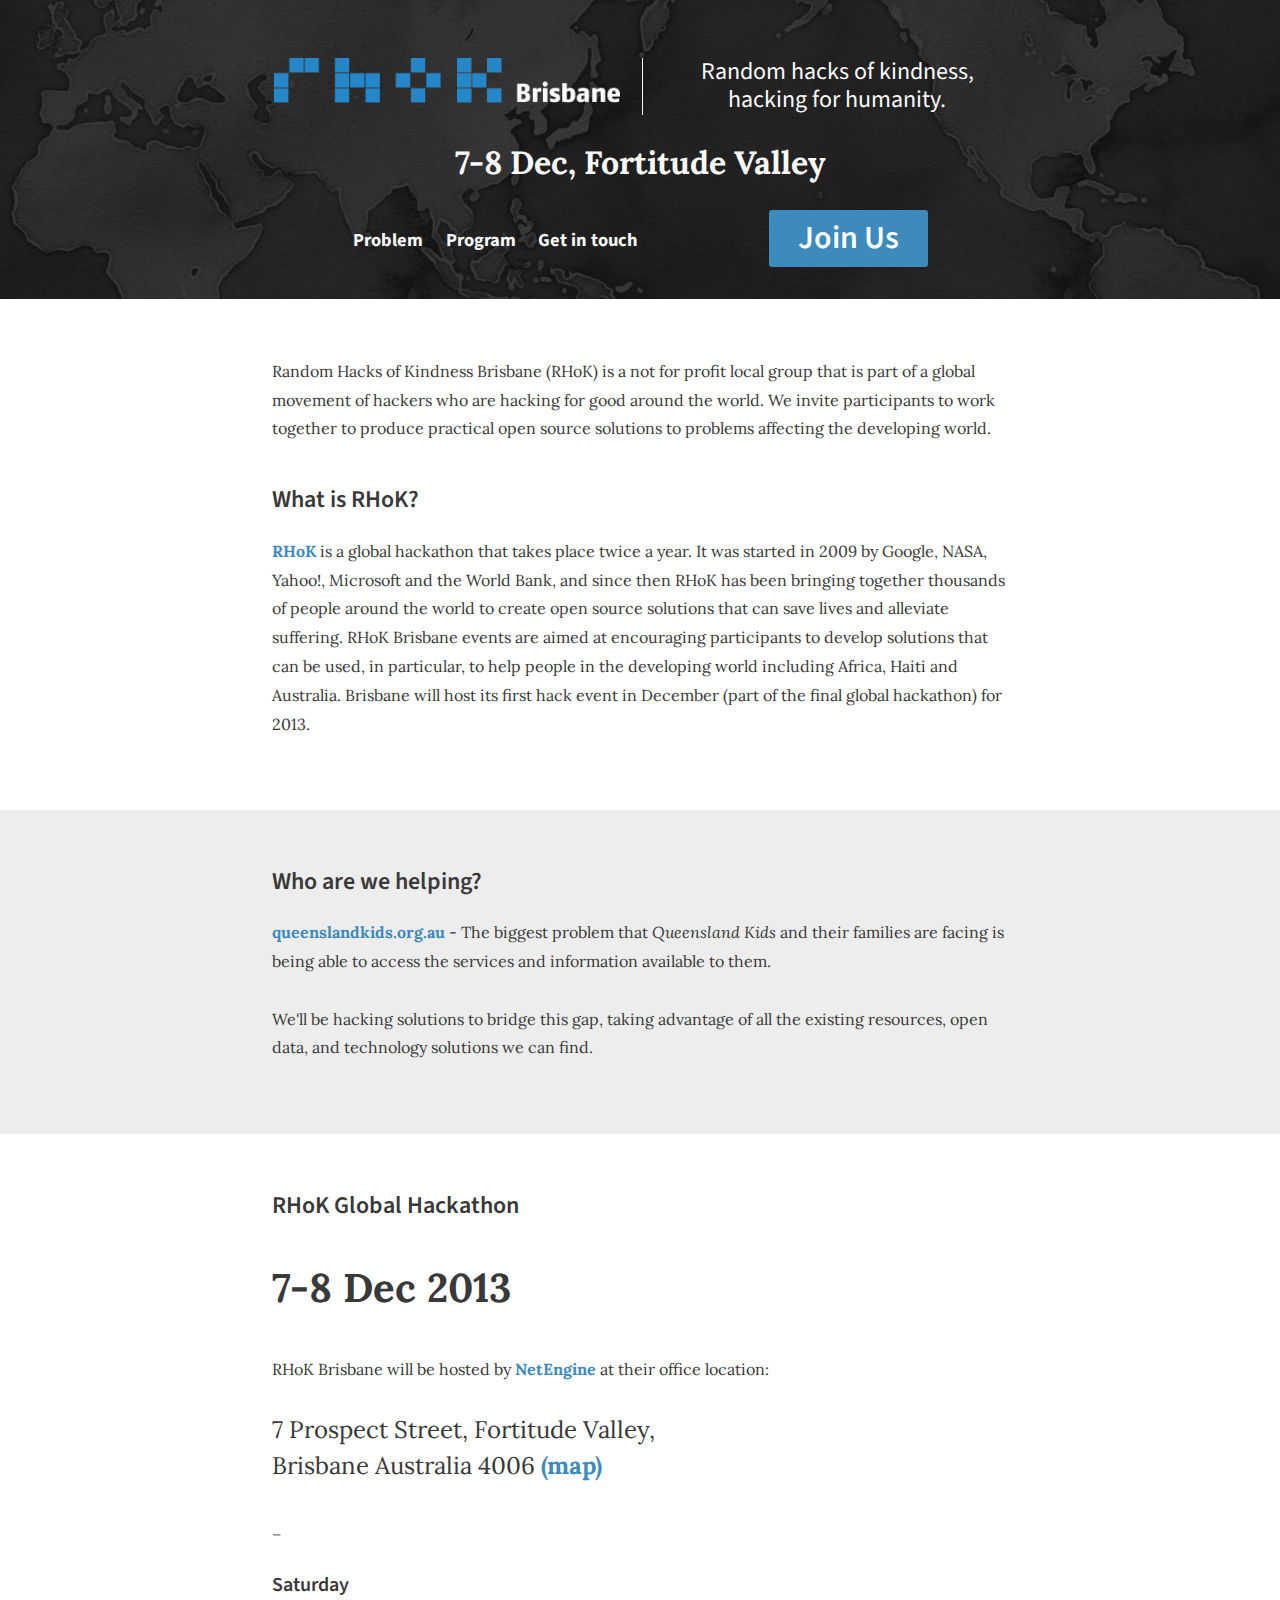
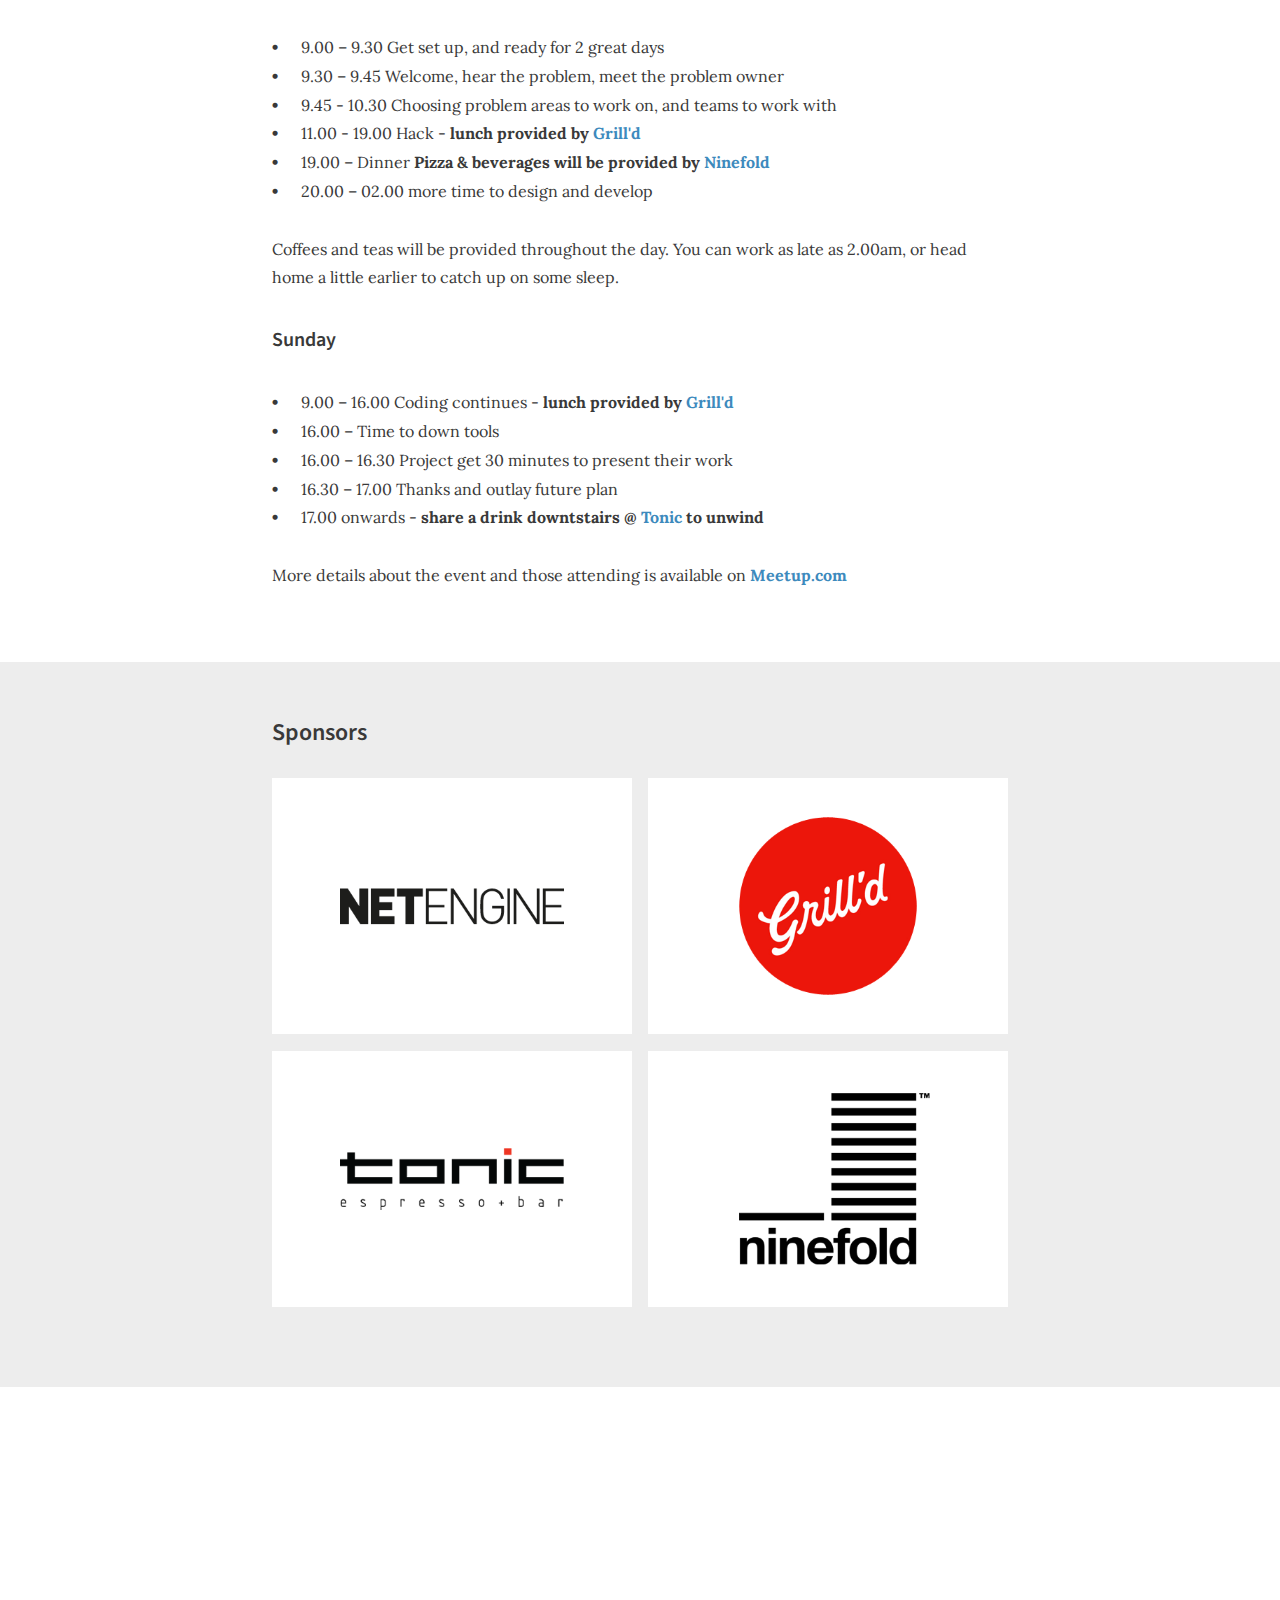
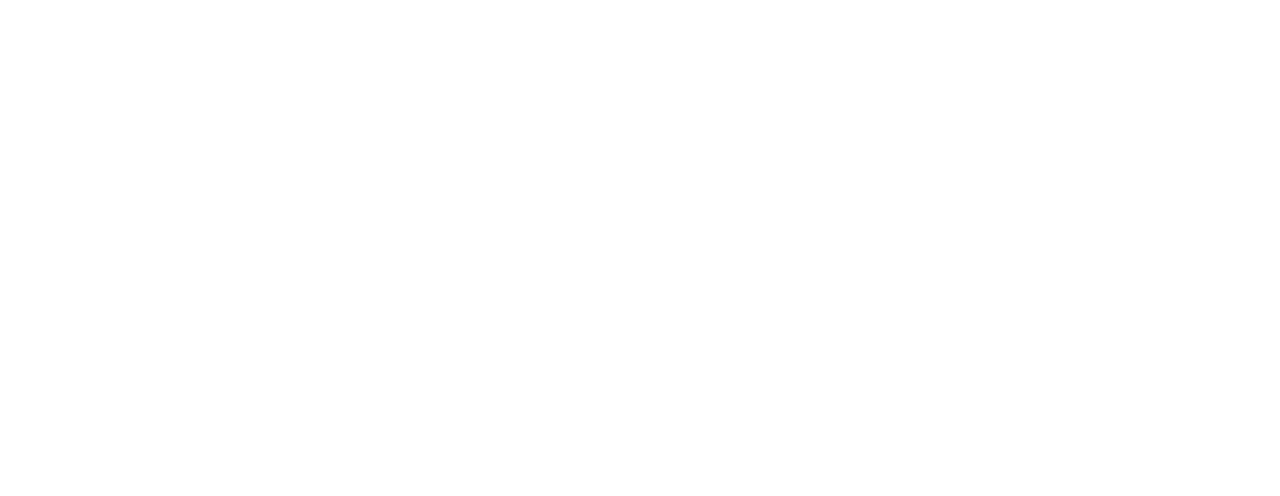
<file: index.html>
<!DOCTYPE html>
<!--[if lt IE 7]> <html lang="en" class="no-js ie6"> <![endif]-->
<!--[if IE 7]>    <html lang="en" class="no-js ie7"> <![endif]-->
<!--[if IE 8]>    <html lang="en" class="no-js ie8"> <![endif]-->
<!--[if gt IE 8]><!-->
<html class='no-js' lang='en'>
  <!--<![endif]-->
  <head>
    <meta charset='utf-8'>
    <meta content='IE=edge,chrome=1' http-equiv='X-UA-Compatible'>
    <meta content='width=device-width, initial-scale=1.0' name='viewport'>
    <title>RHOK - Brisbane 2013</title>
    <link href="assets/images/favicon.ico" rel="icon" type="image/ico" />
    <link href="assets/stylesheets/application.css?1386208569" media="screen" rel="stylesheet" type="text/css" />
  </head>
  <body>
    <header class='header' role='banner'>
      <div class='container hero-text'>
        <div class='one-half first'>
          <a class="logo" href="/"><img src="assets/images/logo.png?1386208569" /></a>
        </div>
        <div class='one-half last'>
          <p class='subtitle'>
            Random hacks of kindness, hacking for humanity.
          </p>
        </div>
        <strong class='date'>7-8 Dec, Fortitude Valley</strong>
      </div>
      <div class='container'>
        <a class="button join-button" target="_blank" href="http://www.meetup.com/Rhok-Brisbane/events/152761962/">Join Us</a>
        <nav class='nav-menu'>
          <a href="#problem">Problem</a>
          <a href="#program">Program</a>
          <a href="mailto:info@netengine.com.au">Get in touch</a>
        </nav>
      </div>
    </header>
    <article role='main'>
      <section class='first'>
        <div class='container'>
          <p>
            Random Hacks of Kindness Brisbane (RHoK) is a not for profit local group that is part of a global movement of hackers who are hacking for good around the world. We invite participants to work together to produce practical open source solutions to problems affecting the developing world.
          </p>
          <h2>What is RHoK?</h2>
          <p>
            <a target="_blank" href="http://www.rhok.org/">RHoK</a>
            is a global hackathon that takes place twice a year. It was started in 2009 by Google, NASA, Yahoo!, Microsoft and the World Bank, and since then RHoK has been bringing together thousands of people around the world to create open source solutions that can save lives and alleviate suffering. RHoK Brisbane  events are aimed at encouraging participants to develop solutions that can be used, in particular, to help people in the developing world including Africa, Haiti and Australia. Brisbane will host its first hack event in December (part of the final global hackathon) for 2013.
          </p>
        </div>
      </section>
      <section class='second' id='problem'>
        <div class='container'>
          <h2>Who are we helping?</h2>
          <p>
            <a target="_blank" title="Queensland Kids" href="http://www.queenslandkids.org.au">queenslandkids.org.au</a>
            - The biggest problem that <em>Queensland Kids</em> and their families are facing is being able to access the services and information available to them.
          </p>
          <p>
            We'll be hacking solutions to bridge this gap, taking advantage of all the existing resources, open data, and technology solutions we can find.
          </p>
        </div>
      </section>
      <section class='last'>
        <div class='container'>
          <h2>RHoK Global Hackathon</h2>
          <p>
            <strong class='date'>7-8 Dec 2013</strong>
          </p>
          <p>
            RHoK Brisbane will be hosted by
            <a title="NetEngine" target="_blank" href="http://netengine.com.au/">NetEngine</a>
            at their office location:
          </p>
          <p class='address'>
            7 Prospect Street, Fortitude Valley,
            <br>
            Brisbane Australia 4006
            <a target="_blank" href="https://maps.google.com.au/maps?t=m&amp;ll=-27.452175600000025%2C153.0374968&amp;q=7+Prospect+Street%2C+Fortitude+Valley%2C+Queensland&amp;spn=0.009254174398395567%2C0.013904665435361601&amp;output=classic">(map)</a>
          </p>
          <div id='program'>
            <hr>
            <h3>Saturday</h3>
            <ul>
              <li>9.00 – 9.30 Get set up, and ready for 2 great days</li>
              <li>9.30 – 9.45 Welcome, hear the problem, meet the problem owner</li>
              <li>9.45 - 10.30 Choosing problem areas to work on, and teams to work with</li>
              <li>
                11.00 - 19.00
                Hack -
                <strong>
                  lunch provided by
                  <a title="Grill'd" target="_blank" href="http://www.grilld.com.au/">Grill'd</a>
                </strong>
              </li>
              <li>
                19.00 – Dinner
                <strong>
                  Pizza &amp; beverages will be provided by
                  <a title="Ruby on Rails App Hosting & Deployment - Ninefold" target="_blank" href="http://ninefold.com/">Ninefold</a>
                </strong>
              </li>
              <li>20.00 – 02.00 more time to design and develop</li>
            </ul>
            <p>Coffees and teas will be provided throughout the day. You can work as late as 2.00am, or head home a little earlier to catch up on some sleep.</p>
            <h3>Sunday</h3>
            <ul>
              <li>
                9.00 – 16.00 Coding continues -
                <strong>
                  lunch provided by
                  <a title="Grill'd" target="_blank" href="http://www.grilld.com.au/">Grill'd</a>
                </strong>
              </li>
              <li>16.00 – Time to down tools</li>
              <li>16.00 – 16.30 Project get 30 minutes to present their work</li>
              <li>16.30 – 17.00 Thanks and outlay future plan</li>
              <li>
                17.00 onwards -
                <strong>
                  share a drink downtstairs @
                  <a title="TONIC Bar + Espresso" target="_blank" href="http://tonicespressobar.cc/">Tonic</a>
                  to unwind
                </strong>
              </li>
            </ul>
            <p>More details about the event and those attending is available on <a href="http://www.meetup.com/Rhok-Brisbane/events/152761962/" target="_blank">Meetup.com</a></p>
          </div>
        </div>
      </section>
      <section class='sponsors'>
        <div class='container'>
          <h2>Sponsors</h2>
          <div class='sponsor-links'>
            <a title="NetEngine" target="_blank" class="sponsor-link" href="http://netengine.com.au/"><img src="assets/images/sponsors/netengine.png?1386208569" /></a>
            <a title="Grill'd" target="_blank" class="sponsor-link" href="http://www.grilld.com.au/"><img src="assets/images/sponsors/grilld.png?1386208569" /></a>
            <a title="TONIC Bar + Espresso" target="_blank" class="sponsor-link" href="http://tonicespressobar.cc/"><img src="assets/images/sponsors/tonic.png?1386208569" /></a>
            <a title="Ruby on Rails App Hosting & Deployment - Ninefold" target="_blank" class="sponsor-link" href="http://ninefold.com/"><img src="assets/images/sponsors/ninefold.png?1386208569" /></a>
          </div>
        </div>
      </section>
    </article>
    <iframe frameborder='0' height='700px' src='http://bigsky.io/maps/59' width='100%'></iframe>
    <script src="assets/javascripts/application.js?1386208569" type="text/javascript"></script>
  </body>
</html>
</file>
<file: assets/stylesheets/application.css>
@charset "UTF-8";@import url(http://fonts.googleapis.com/css?family=Source+Sans+Pro:400,700|Lora);html,body,div,span,applet,object,iframe,h1,h2,h3,h4,h5,h6,p,blockquote,pre,a,abbr,acronym,address,big,cite,code,del,dfn,em,img,ins,kbd,q,s,samp,small,strike,strong,sub,sup,tt,var,b,u,i,center,dl,dt,dd,ol,ul,li,fieldset,form,label,legend,table,caption,tbody,tfoot,thead,tr,th,td,article,aside,canvas,details,embed,figure,figcaption,footer,header,hgroup,menu,nav,output,ruby,section,summary,time,mark,audio,video{margin:0;padding:0;border:0;font:inherit;font-size:100%;vertical-align:baseline}html{line-height:1}ol,ul{list-style:none}table{border-collapse:collapse;border-spacing:0}caption,th,td{text-align:left;font-weight:normal;vertical-align:middle}q,blockquote{quotes:none}q:before,q:after,blockquote:before,blockquote:after{content:"";content:none}a img{border:none}article,aside,details,figcaption,figure,footer,header,hgroup,menu,nav,section,summary{display:block}.clearfix,.sponsor-links,.header{zoom:1}.clearfix:before,.sponsor-links:before,.header:before,.clearfix:after,.sponsor-links:after,.header:after{content:'';display:inline-block;display:table;clear:both}.disabled{opacity:.25;pointer-events:none}.visible{display:block;visibility:visible;opacity:1;pointer-events:normal;width:auto;height:auto}.hidden{visibility:hidden;opacity:0;pointer-events:none;width:0;height:0;margin:0;padding:0}.box{margin-bottom:1.8em;padding:1.8em;position:relative}.box.no_margin{margin-bottom:0}.box-section{padding:1.8em;border-bottom-width:1px;border-bottom-style:solid}.box-section:last-child,.box-section.last{margin-bottom:1.8em}.right_button,.button,button,input[type="submit"],input[type="button"]{position:relative;display:inline-block;padding:0.45em 0.9em;width:auto;font-size:16px;font-weight:600;font-family:"Source Sans Pro", "Helvetica Neue", "Helvetica", "Trebuchet MS", "Arial", sans-serif;text-decoration:none;-webkit-font-smoothing:antialiased;border-radius:3px;border:none;-webkit-box-sizing:border-box;-moz-box-sizing:border-box;box-sizing:border-box}.right_button:hover,.button:hover,button:hover,input[type="submit"]:hover,input[type="button"]:hover{text-decoration:none;cursor:pointer}.right_button:active,.button:active,button:active,input[type="submit"]:active,input[type="button"]:active{opacity:.75}[disabled="disabled"].right_button,[disabled="disabled"].button,button[disabled="disabled"],input[disabled="disabled"][type="submit"],input[disabled="disabled"][type="button"],[disabled="disabled"].right_button:hover,[disabled="disabled"].button:hover,button[disabled="disabled"]:hover,input[disabled="disabled"][type="submit"]:hover,input[disabled="disabled"][type="button"]:hover,[disabled="disabled"].right_button:active,[disabled="disabled"].button:active,button[disabled="disabled"]:active,input[disabled="disabled"][type="submit"]:active,input[disabled="disabled"][type="button"]:active{opacity:.5;cursor:default}[class^="icon-"].right_button,[class^="icon-"].button,button[class^="icon-"],input[class^="icon-"][type="submit"],input[class^="icon-"][type="button"],[class*=" icon-"].right_button,[class*=" icon-"].button,button[class*=" icon-"],input[class*=" icon-"][type="submit"],input[class*=" icon-"][type="button"]{padding-left:2.3994em}[class^="icon-"].right_button:before,[class^="icon-"].button:before,button[class^="icon-"]:before,input[class^="icon-"][type="submit"]:before,input[class^="icon-"][type="button"]:before,[class*=" icon-"].right_button:before,[class*=" icon-"].button:before,button[class*=" icon-"]:before,input[class*=" icon-"][type="submit"]:before,input[class*=" icon-"][type="button"]:before{position:absolute;top:50%;left:0.9em;margin-top:-0.45em;width:0.9em;height:0.9em;line-height:0.9em}.icon-right.right_button,.icon-right.button,button.icon-right,input.icon-right[type="submit"],input.icon-right[type="button"]{padding-left:0.9em;padding-right:1.8em}.icon-right.right_button:before,.icon-right.button:before,button.icon-right:before,input.icon-right[type="submit"]:before,input.icon-right[type="button"]:before{left:auto;right:0.45em}.icon-only.right_button,.icon-only.button,button.icon-only,input.icon-only[type="submit"],input.icon-only[type="button"]{width:1.8em;padding:0}input[type="submit"]:hover{filter:progid:DXImageTransform.Microsoft.Alpha(Opacity=70);opacity:0.7}.right_button{float:right;margin-left:0.5em}.tab-buttons.buttons{margin:1.8em auto 0;text-align:center}.buttons .right_button,.buttons .button,.buttons button,.buttons input[type="submit"],.buttons input[type="button"]{margin:0;border-left-width:0;border-radius:0}.buttons .right_button:first-child,.buttons .button:first-child,.buttons button:first-child,.buttons input[type="submit"]:first-child,.buttons input[type="button"]:first-child{border-left-width:1px;-moz-border-radius-topleft:3px;-webkit-border-top-left-radius:3px;border-top-left-radius:3px;-moz-border-radius-bottomleft:3px;-webkit-border-bottom-left-radius:3px;border-bottom-left-radius:3px}.buttons .right_button:last-child,.buttons .button:last-child,.buttons button:last-child,.buttons input[type="submit"]:last-child,.buttons input[type="button"]:last-child,.buttons .last-child.right_button,.buttons .last-child.button,.buttons button.last-child,.buttons input.last-child[type="submit"],.buttons input.last-child[type="button"]{-moz-border-radius-topright:3px;-webkit-border-top-right-radius:3px;border-top-right-radius:3px;-moz-border-radius-bottomright:3px;-webkit-border-bottom-right-radius:3px;border-bottom-right-radius:3px}@media screen and (max-width: 900px){.buttons{margin:0}.buttons [class^="icon-"].right_button,.buttons [class^="icon-"].button,.buttons button[class^="icon-"],.buttons input[class^="icon-"][type="submit"],.buttons input[class^="icon-"][type="button"],.buttons [class*=" icon-"].right_button,.buttons [class*=" icon-"].button,.buttons button[class*=" icon-"],.buttons input[class*=" icon-"][type="submit"],.buttons input[class*=" icon-"][type="button"]{width:3.6em !important}.buttons [class^="icon-"].right_button:before,.buttons [class^="icon-"].button:before,.buttons button[class^="icon-"]:before,.buttons input[class^="icon-"][type="submit"]:before,.buttons input[class^="icon-"][type="button"]:before,.buttons [class*=" icon-"].right_button:before,.buttons [class*=" icon-"].button:before,.buttons button[class*=" icon-"]:before,.buttons input[class*=" icon-"][type="submit"]:before,.buttons input[class*=" icon-"][type="button"]:before{text-indent:0.54em !important;font-size:20px}}input[type='checkbox'],input[type='radio']{cursor:pointer;background:transparent;border:none;text-align:center;margin-right:0.5em;display:inline-block;vertical-align:middle}input[type='checkbox']+label,input[type='radio']+label{vertical-align:middle;display:inline-block;margin-top:-0.5em}.chzn-container{position:relative;display:inline-block;vertical-align:middle;zoom:1;*display:inline;-webkit-user-select:none;-moz-user-select:none;user-select:none}.chzn-container .chzn-drop{position:absolute;top:100%;left:-9999px;z-index:1010;width:100%;border:1px solid #dddddd;border-top:0;background:whitesmoke;-webkit-box-sizing:border-box;-moz-box-sizing:border-box;box-sizing:border-box}.chzn-container.chzn-with-drop .chzn-drop{left:0}.chzn-container a{cursor:pointer}.chzn-container-single .chzn-single{position:relative;display:block;overflow:hidden;padding:0 0 0 .5em;height:2em;border:1px solid #dddddd;border-radius:5px;background-color:whitesmoke;background-clip:padding-box;color:#444;text-decoration:none;white-space:nowrap;line-height:24px}.chzn-container-single .chzn-default{color:#999}.chzn-container-single .chzn-single span{display:block;overflow:hidden;margin-right:26px;text-overflow:ellipsis;white-space:nowrap}.chzn-container-single .chzn-single-with-deselect span{margin-right:3.5em}.chzn-container-single .chzn-single abbr{position:absolute;top:6px;right:26px;display:block;width:12px;height:12px;font-size:1px}.chzn-container-single .chzn-single abbr:hover{background-position:-42px -10px}.chzn-container-single.chzn-disabled .chzn-single abbr:hover{background-position:-42px -10px}.chzn-container-single .chzn-single div{position:absolute;top:0;right:0;display:block;width:1.5em;height:100%}.chzn-container-single .chzn-single div b{display:block;width:100%;height:100%}.chzn-container-single .chzn-search{position:relative;z-index:1010;margin:0;padding:3px 4px;white-space:nowrap}.chzn-container-single .chzn-search input{-webkit-box-sizing:border-box;-moz-box-sizing:border-box;box-sizing:border-box;margin:1px 0;padding:4px 20px 4px 5px;width:100%;height:auto;outline:0;border:1px solid #dddddd;font-size:1em;font-family:sans-serif;line-height:normal;border-radius:0}.chzn-container-single .chzn-drop{margin-top:-1px;border-radius:0 0 4px 4px;background-clip:padding-box}.chzn-container-single.chzn-container-single-nosearch .chzn-search{position:absolute;left:-9999px}.chzn-container .chzn-results{position:relative;overflow-x:hidden;overflow-y:auto;margin:0 4px 4px 0;padding:0 0 0 4px;max-height:240px;-webkit-overflow-scrolling:touch}.chzn-container .chzn-results li{display:none;margin:0;padding:5px 6px;list-style:none;line-height:1.8em}.chzn-container .chzn-results li:before{display:none}.chzn-container .chzn-results li.active-result{display:list-item;cursor:pointer}.chzn-container .chzn-results li.disabled-result{display:list-item;color:#ccc;cursor:default}.chzn-container .chzn-results li.highlighted{background-color:#3875d7;background-image:-webkit-gradient(linear, 50% 0%, 50% 100%, color-stop(20%, #3875d7), color-stop(90%, #2a62bc));background-image:-webkit-linear-gradient(#3875d7 20%, #2a62bc 90%);background-image:-moz-linear-gradient(#3875d7 20%, #2a62bc 90%);background-image:-o-linear-gradient(#3875d7 20%, #2a62bc 90%);background-image:linear-gradient(#3875d7 20%,#2a62bc 90%);color:whitesmoke}.chzn-container .chzn-results li.no-results{display:list-item;background:#f4f4f4}.chzn-container .chzn-results li.group-result{display:list-item;font-weight:bold;cursor:default}.chzn-container .chzn-results li.group-option{padding-left:1.8em}.chzn-container .chzn-results li em{font-style:normal;text-decoration:underline}.chzn-container-multi .chzn-choices{position:relative;overflow:hidden;-webkit-box-sizing:border-box;-moz-box-sizing:border-box;box-sizing:border-box;margin:0;padding:0;width:100%;height:auto !important;height:1%;border:1px solid #dddddd;background-color:whitesmoke;background-image:-webkit-gradient(linear, 50% 0%, 50% 100%, color-stop(1%, #eee), color-stop(15%, #f5f5f5));background-image:-webkit-linear-gradient(#eee 1%, #f5f5f5 15%);background-image:-moz-linear-gradient(#eee 1%, #f5f5f5 15%);background-image:-o-linear-gradient(#eee 1%, #f5f5f5 15%);background-image:linear-gradient(#eeeeee 1%,#f5f5f5 15%);cursor:text}.chzn-container-multi .chzn-choices li{float:left;list-style:none}.chzn-container-multi .chzn-choices li.search-field{margin:0;padding:0;white-space:nowrap}.chzn-container-multi .chzn-choices li.search-field input[type="text"]{margin:1px 0;padding:5px;height:1.8em;outline:0;border:0 !important;background:transparent !important;color:#666;font-size:100%;font-family:sans-serif;line-height:normal;border-radius:0}.chzn-container-multi .chzn-choices li.search-field .default{color:#999}.chzn-container-multi .chzn-choices li.search-choice{position:relative;margin:3px 0 3px 5px;padding:3px 20px 3px 5px;border:1px solid #dddddd;border-radius:3px;background-color:#e4e4e4;background-image:-webkit-gradient(linear, 50% 0%, 50% 100%, color-stop(20%, #f4f4f4), color-stop(50%, #f0f0f0), color-stop(52%, #e8e8e8), color-stop(100%, #eee));background-image:-webkit-linear-gradient(#f4f4f4 20%, #f0f0f0 50%, #e8e8e8 52%, #eee 100%);background-image:-moz-linear-gradient(#f4f4f4 20%, #f0f0f0 50%, #e8e8e8 52%, #eee 100%);background-image:-o-linear-gradient(#f4f4f4 20%, #f0f0f0 50%, #e8e8e8 52%, #eee 100%);background-image:linear-gradient(#f4f4f4 20%,#f0f0f0 50%,#e8e8e8 52%,#eeeeee 100%);background-clip:padding-box;color:#333;line-height:13px;cursor:default}.chzn-container-multi .chzn-choices li.search-choice .search-choice-close{position:absolute;top:4px;right:3px;display:block;width:12px;height:12px;font-size:1px}.chzn-container-multi .chzn-choices li.search-choice .search-choice-close:hover{background-position:-42px -10px}.chzn-container-multi .chzn-choices li.search-choice-disabled{padding-right:5px;border:1px solid #ccc;background-color:#e4e4e4;background-image:-webkit-gradient(linear, 50% 0%, 50% 100%, color-stop(20%, #f4f4f4), color-stop(50%, #f0f0f0), color-stop(52%, #e8e8e8), color-stop(100%, #eee));background-image:-webkit-linear-gradient(top, #f4f4f4 20%, #f0f0f0 50%, #e8e8e8 52%, #eee 100%);background-image:-moz-linear-gradient(top, #f4f4f4 20%, #f0f0f0 50%, #e8e8e8 52%, #eee 100%);background-image:-o-linear-gradient(top, #f4f4f4 20%, #f0f0f0 50%, #e8e8e8 52%, #eee 100%);background-image:linear-gradient(top, #f4f4f4 20%,#f0f0f0 50%,#e8e8e8 52%,#eeeeee 100%);color:#666}.chzn-container-multi .chzn-choices li.search-choice-focus{background:#d4d4d4}.chzn-container-multi .chzn-choices li.search-choice-focus .search-choice-close{background-position:-42px -10px}.chzn-container-multi .chzn-results{margin:0;padding:0}.chzn-container-multi .chzn-drop .result-selected{display:list-item;color:#ccc;cursor:default}.chzn-container-active .chzn-single{border:1px solid #5897fb}.chzn-container-active.chzn-with-drop .chzn-single{border:1px solid #dddddd;-moz-border-radius-bottomright:0;border-bottom-right-radius:0;-moz-border-radius-bottomleft:0;border-bottom-left-radius:0}.chzn-container-active.chzn-with-drop .chzn-single div{border-left:none;background:transparent}.chzn-container-active.chzn-with-drop .chzn-single div b{background-position:-1.5em 2px}.chzn-container-active .chzn-choices{border:1px solid #5897fb}.chzn-container-active .chzn-choices li.search-field input[type="text"]{color:#111 !important}.chzn-disabled{opacity:0.5 !important;cursor:default}.chzn-disabled .chzn-single{cursor:default}.chzn-disabled .chzn-choices .search-choice .search-choice-close{cursor:default}.chzn-rtl{text-align:right}.chzn-rtl .chzn-single{overflow:visible;padding:0 .5em 0 0}.chzn-rtl .chzn-single span{margin-right:0;margin-left:26px;direction:rtl}.chzn-rtl .chzn-single-with-deselect span{margin-left:3.5em}.chzn-rtl .chzn-single div{right:auto;left:3px}.chzn-rtl .chzn-single abbr{right:auto;left:26px}.chzn-rtl .chzn-choices li{float:right}.chzn-rtl .chzn-choices li.search-field input[type="text"]{direction:rtl}.chzn-rtl .chzn-choices li.search-choice{margin:3px 5px 3px 0;padding:3px 5px 3px 19px}.chzn-rtl .chzn-choices li.search-choice .search-choice-close{right:auto;left:4px}.chzn-rtl.chzn-container-single-nosearch .chzn-search,.chzn-rtl .chzn-drop{left:9999px}.chzn-rtl.chzn-container-single .chzn-results{margin:0 0 4px 4px;padding:0 4px 0 0}.chzn-rtl .chzn-results li.group-option{padding-right:1.8em;padding-left:0}.chzn-rtl.chzn-container-active.chzn-with-drop .chzn-single div{border-right:none}.chzn-rtl .chzn-search input[type="text"]{padding:4px 5px 4px 20px;direction:rtl}.chzn-rtl.chzn-container-single .chzn-single div b{background-position:6px 2px}.chzn-rtl.chzn-container-single.chzn-with-drop .chzn-single div b{background-position:-12px 2px}nav a{color:#fafafa}.header .one-half.last{border-color:#fafafa}.icon-list>li:before{color:#fafafa;background-color:#393939}footer[role="main"],.header{color:#fafafa;background-color:#262626}footer[role="main"] a:visited,nav a:visited{color:#ededed}section.second,section.sponsors{background-color:#ededed}.ruled-list>li,.icon-list>li{border-color:#d4d4d4}body{color:#393939}footer[role="main"] .ruled-list>li,footer[role="main"] .icon-list>li{border-color:#393939}input[type='text'],input[type="search"],input[type='tel'],input[type='email'],input[type='password'],input[type='url'],input[type='date'],input[type="number"],textarea{color:#262626;background-color:transparent;border-color:#d4d4d4}input[type='text']:hover,input[type="search"]:hover,input[type='tel']:hover,input[type='email']:hover,input[type='password']:hover,input[type='url']:hover,input[type='date']:hover,input[type="number"]:hover,textarea:hover{color:#262626;background-color:transparent;border-color:#3d8abd}input[type='text']:focus,input[type="search"]:focus,input[type='tel']:focus,input[type='email']:focus,input[type='password']:focus,input[type='url']:focus,input[type='date']:focus,input[type="number"]:focus,textarea:focus{color:#262626;background-color:transparent;border-color:#3f599d}a,nav a:hover,nav a.active{color:#3d8abd}a:visited{color:#213054}a:hover{color:#ed1d23}.span-1{-webkit-box-sizing:border-box;-moz-box-sizing:border-box;box-sizing:border-box;display:inline-block;vertical-align:top;width:4.16667%;margin-right:-0.25em;padding:0 1.35em}.span-2{-webkit-box-sizing:border-box;-moz-box-sizing:border-box;box-sizing:border-box;display:inline-block;vertical-align:top;width:8.33333%;margin-right:-0.25em;padding:0 1.35em}.span-3{-webkit-box-sizing:border-box;-moz-box-sizing:border-box;box-sizing:border-box;display:inline-block;vertical-align:top;width:12.5%;margin-right:-0.25em;padding:0 1.35em}.span-4{-webkit-box-sizing:border-box;-moz-box-sizing:border-box;box-sizing:border-box;display:inline-block;vertical-align:top;width:16.66667%;margin-right:-0.25em;padding:0 1.35em}.span-5{-webkit-box-sizing:border-box;-moz-box-sizing:border-box;box-sizing:border-box;display:inline-block;vertical-align:top;width:20.83333%;margin-right:-0.25em;padding:0 1.35em}.span-6,.one-quarter{-webkit-box-sizing:border-box;-moz-box-sizing:border-box;box-sizing:border-box;display:inline-block;vertical-align:top;width:25%;margin-right:-0.25em;padding:0 1.35em}.span-7{-webkit-box-sizing:border-box;-moz-box-sizing:border-box;box-sizing:border-box;display:inline-block;vertical-align:top;width:29.16667%;margin-right:-0.25em;padding:0 1.35em}.span-8,.one-third{-webkit-box-sizing:border-box;-moz-box-sizing:border-box;box-sizing:border-box;display:inline-block;vertical-align:top;width:33.33333%;margin-right:-0.25em;padding:0 1.35em}.span-9{-webkit-box-sizing:border-box;-moz-box-sizing:border-box;box-sizing:border-box;display:inline-block;vertical-align:top;width:37.5%;margin-right:-0.25em;padding:0 1.35em}.span-10{-webkit-box-sizing:border-box;-moz-box-sizing:border-box;box-sizing:border-box;display:inline-block;vertical-align:top;width:41.66667%;margin-right:-0.25em;padding:0 1.35em}.span-11{-webkit-box-sizing:border-box;-moz-box-sizing:border-box;box-sizing:border-box;display:inline-block;vertical-align:top;width:45.83333%;margin-right:-0.25em;padding:0 1.35em}.span-12,.one-half{-webkit-box-sizing:border-box;-moz-box-sizing:border-box;box-sizing:border-box;display:inline-block;vertical-align:top;width:50%;margin-right:-0.25em;padding:0 1.35em}.span-13{-webkit-box-sizing:border-box;-moz-box-sizing:border-box;box-sizing:border-box;display:inline-block;vertical-align:top;width:54.16667%;margin-right:-0.25em;padding:0 1.35em}.span-14{-webkit-box-sizing:border-box;-moz-box-sizing:border-box;box-sizing:border-box;display:inline-block;vertical-align:top;width:58.33333%;margin-right:-0.25em;padding:0 1.35em}.span-15{-webkit-box-sizing:border-box;-moz-box-sizing:border-box;box-sizing:border-box;display:inline-block;vertical-align:top;width:62.5%;margin-right:-0.25em;padding:0 1.35em}.span-16{-webkit-box-sizing:border-box;-moz-box-sizing:border-box;box-sizing:border-box;display:inline-block;vertical-align:top;width:66.66667%;margin-right:-0.25em;padding:0 1.35em}.span-17{-webkit-box-sizing:border-box;-moz-box-sizing:border-box;box-sizing:border-box;display:inline-block;vertical-align:top;width:70.83333%;margin-right:-0.25em;padding:0 1.35em}.span-18,.three-quarters{-webkit-box-sizing:border-box;-moz-box-sizing:border-box;box-sizing:border-box;display:inline-block;vertical-align:top;width:75%;margin-right:-0.25em;padding:0 1.35em}.span-19{-webkit-box-sizing:border-box;-moz-box-sizing:border-box;box-sizing:border-box;display:inline-block;vertical-align:top;width:79.16667%;margin-right:-0.25em;padding:0 1.35em}.span-20{-webkit-box-sizing:border-box;-moz-box-sizing:border-box;box-sizing:border-box;display:inline-block;vertical-align:top;width:83.33333%;margin-right:-0.25em;padding:0 1.35em}.span-21{-webkit-box-sizing:border-box;-moz-box-sizing:border-box;box-sizing:border-box;display:inline-block;vertical-align:top;width:87.5%;margin-right:-0.25em;padding:0 1.35em}.span-22{-webkit-box-sizing:border-box;-moz-box-sizing:border-box;box-sizing:border-box;display:inline-block;vertical-align:top;width:91.66667%;margin-right:-0.25em;padding:0 1.35em}.span-23{-webkit-box-sizing:border-box;-moz-box-sizing:border-box;box-sizing:border-box;display:inline-block;vertical-align:top;width:95.83333%;margin-right:-0.25em;padding:0 1.35em}.span-24{-webkit-box-sizing:border-box;-moz-box-sizing:border-box;box-sizing:border-box;display:inline-block;vertical-align:top;width:100%;margin-right:-0.25em;padding:0 1.35em}.one-half:nth-child(odd){padding-left:0;padding-right:1.35em}.one-half:nth-child(even){padding-right:0;padding-left:1.35em}.one-half.number-0,.one-half.number-2{padding-left:0}.one-half.number-1,.one-half.number-3{padding-right:0}.one-half.first{padding-left:0;padding-right:1.35em}.one-half.last{padding-right:0;padding-left:1.35em}.one-third{padding:0 0.9em}.one-third:last-child{padding:0 0.9em}.one-third:nth-child(3n+3){padding-right:0;padding-left:1.8009em}.one-third:nth-child(3n+1){padding-left:0;padding-right:1.8009em}.one-third.first{padding-left:0}.one-third.last{padding-right:0;padding-left:0.9em}.one-third.second{padding:0 1.8009em}.one-quarter:nth-child(4n+1){padding-left:0;padding-right:2.025em}.one-quarter:nth-child(4n+4){padding-right:0;padding-left:2.025em}.one-quarter:nth-child(4n+2){padding:0 1.35em 0 0.675em}.one-quarter:nth-child(4n+3){padding:0 0.675em 0 1.35em}.one-quarter.first{padding-left:0;padding-right:2.025em}.one-quarter.last{padding-right:0;padding-left:2.025em}.three-quarters.first{padding-left:0;padding-right:2.025em}.three-quarters.last{padding-right:0;padding-left:2.025em}@media screen and (max-width: 900px){.one-third:not(.no-break),.one-quarter:not(.no-break){width:50%;padding-left:1.35em;padding-right:1.35em}.one-third:not(.no-break):nth-child(odd),.one-quarter:not(.no-break):nth-child(odd){padding-left:0}.one-third:not(.no-break):nth-child(even),.one-quarter:not(.no-break):nth-child(even){padding-right:0}.three-quarters:not(.no-break),.three-quarters+.one-quarter:not(.no-break),.two-thirds:not(.no-break),.two-thirds+.one-third:not(.no-break){width:100%;padding-left:0;padding-right:0}.one-half .one-quarter:not(.no-break),.one-half .three-quarters:not(.no-break){padding-left:1.35em;padding-right:1.35em}.one-half .one-quarter:not(.no-break).first,.one-half .three-quarters:not(.no-break).first{padding-left:0}.one-half .one-quarter:not(.no-break).last,.one-half .three-quarters:not(.no-break).last{padding-right:0}.one-half .one-quarter{width:25%}.one-half .three-quarters{width:75%}}@media screen and (max-width: 690px){.one-half,.one-third,.two-thirds,.one-quarter,.three-quarters{width:100% !important;padding-left:0 !important;padding-right:0 !important}.one-half .one-quarter{width:25%}.one-half .three-quarters{width:75%}}@font-face{font-family:'Icons';src:url("../fonts/icomoon.eot");src:url("../fonts/icomoon.eot?#iefix") format("embedded-opentype"),url("../fonts/icomoon.woff") format("woff"),url("../fonts/icomoon.ttf") format("truetype"),url("../fonts/icomoon.svg#icomoon") format("svg");font-weight:normal;font-style:normal}[data-icon]:before{content:attr(data-icon)}[data-icon]:before,[class*="icon-"]:before{font-family:'Icons';speak:none;font-style:normal;font-weight:normal;font-variant:normal;text-transform:none;line-height:1;-webkit-font-smoothing:antialiased;margin-right:0.5em}.icon-in-circle{position:relative;padding-left:2.7em}.icon-in-circle:before{position:absolute;top:0;left:0;text-align:center;width:1.8em;height:1.8em;line-height:1.8em;-webkit-border-radius:50%;-moz-border-radius:50%;-ms-border-radius:50%;-o-border-radius:50%;border-radius:50%}.icon-only{display:inline-block;vertical-align:middle;position:relative;text-indent:9999em;width:1.8em;height:1.8em;line-height:1.8em;white-space:nowrap;overflow:hidden}.icon-only:before{position:absolute;top:0;left:0;right:0;text-align:center;width:1.8em;height:1.8em;line-height:1.8em;text-indent:0}.icon-monogram:before{content:"\e000"}.icon-arrow-left:before{content:"\e001"}.icon-arrow-down:before{content:"\e002"}.icon-arrow-up:before{content:"\e003"}.icon-arrow-right:before{content:"\e004"}.icon-arrow-left-2:before{content:"\e005"}.icon-arrow-down-2:before{content:"\e006"}.icon-arrow-up-2:before{content:"\e007"}.icon-arrow-right-2:before{content:"\e008"}.icon-twitter:before{content:"\e009"}.icon-facebook:before{content:"\e00a"}.icon-linkedin:before{content:"\e00b"}.icon-googleplus:before{content:"\e00c"}.icon-mail:before{content:"\e00d"}.icon-earth:before{content:"\e00e"}.icon-user:before{content:"\e00f"}.icon-tools:before{content:"\e010"}.icon-map:before{content:"\e011"}.icon-location:before{content:"\e012"}.icon-search:before{content:"\e013"}.icon-calendar:before{content:"\e014"}.icon-cancel-circle:before{content:"\e015"}ol,ul,dir{font-size:inherit;padding:0;margin-bottom:1.8em;list-style:none}ol li,ul li,dir li{display:block;padding-left:1.8em;position:relative}ol li:before,ul li:before,dir li:before{display:block;position:absolute;left:0;top:0;width:1.5em;line-height:1.8em;font-weight:bold}ol ul li:before,ul ul li:before,dir ul li:before{content:"-"}menu{margin-bottom:1.8em;list-style:none}.ruled-list,.icon-list{margin-top:-0.6em}.ruled-list>li,.icon-list>li{border-top-width:1px;border-top-style:solid;padding:0.6em 0;position:relative}.ruled-list>li:before,.icon-list>li:before{display:none}.ruled-list>li:first-child,.icon-list>li:first-child{border-top:none}.ruled-list ul,.icon-list ul{margin-bottom:0}.ruled-list label,.icon-list label{line-height:1.8em}.icon-list>li{padding-left:3.5991em}.icon-list>li:before{display:block;position:absolute;left:0;top:0.99em;text-align:center;font-weight:400;font-size:0.75em;line-height:2.16em;width:2.16em !important;-webkit-border-radius:50%;-moz-border-radius:50%;-ms-border-radius:50%;-o-border-radius:50%;border-radius:50%}ol.icon-list li:before{font-family:"Source Sans Pro", "Helvetica Neue", "Helvetica", "Trebuchet MS", "Arial", sans-serif}ul{list-style:none}ul li:before{content:"•"}ul.no-dot li{padding-left:0}ul.no-dot li:before{content:""}ol{list-style:decimal;counter-reset:item}ol li:before{content:counter(item);counter-increment:item}dir{list-style:none}dir li:before{content:"»"}dl{list-style:none}dl dt{font-weight:700;font-size:0.8em;text-transform:uppercase;border-bottom:1px solid whitesmoke}dl dd{margin-bottom:0.9em}.flash{position:fixed;z-index:5;top:0;left:0;right:0;padding:2.3994em;text-align:center;-webkit-box-sizing:border-box;-moz-box-sizing:border-box;box-sizing:border-box;-webkit-transition:all 0.5s linear;-moz-transition:all 0.5s linear;-o-transition:all 0.5s linear;transition:all 0.5s linear}.flash:hover{cursor:pointer}.flash.hidden{-webkit-transition:all 0.5s linear;-moz-transition:all 0.5s linear;-o-transition:all 0.5s linear;transition:all 0.5s linear}.flash-overlay{position:fixed;z-index:5 -1;top:0;left:0;right:0;bottom:0}.flash-overlay.hidden{-webkit-transition:all 0.5s linear;-moz-transition:all 0.5s linear;-o-transition:all 0.5s linear;transition:all 0.5s linear}.no-data{position:absolute;top:50%;left:0;right:0;margin-top:-0.5em;padding:0 2em;text-align:center;font-style:italic;opacity:.75}input[type="range"]{border:none;height:1em;border-radius:0.5em;-webkit-appearance:none}input[type="range"]:hover{-webkit-appearance:none}input[type="range"]::-webkit-slider-thumb{-webkit-appearance:none;border-radius:50%;width:0.8em;height:0.8em}input[type="range"]::-webkit-slider-thumb:hover{-webkit-appearance:none}.ui-slider{position:relative;text-align:left}.ui-slider-horizontal{height:1.4em;border:1px solid;margin:0;margin-bottom:-0.4em;-webkit-border-radius:0.7em;-moz-border-radius:0.7em;-ms-border-radius:0.7em;-o-border-radius:0.7em;border-radius:0.7em}.ui-slider-handle{border:1px solid}.ui-slider-horizontal .ui-slider-handle{top:0.05em;margin-left:-.5em;outline:none}.ui-slider .ui-slider-handle{position:absolute;z-index:2;width:1em;height:1em;cursor:default;-webkit-border-radius:50%;-moz-border-radius:50%;-ms-border-radius:50%;-o-border-radius:50%;border-radius:50%}.slider-with-input .slider{display:inline-block;-webkit-box-sizing:border-box;-moz-box-sizing:border-box;box-sizing:border-box;width:60%;margin-right:10%}.slider-with-input input{display:inline-block;-webkit-box-sizing:border-box;-moz-box-sizing:border-box;box-sizing:border-box;width:30%}input[type='text'],input[type="search"],input[type='tel'],input[type='email'],input[type='password'],input[type='url'],input[type='date'],input[type="number"],textarea{-webkit-appearance:none;width:100%;padding:0.6em;line-height:1.35em;background:transparent;outline:0;font-family:"Source Sans Pro", "Helvetica Neue", "Helvetica", "Trebuchet MS", "Arial", sans-serif;font-size:16px;font-weight:300;border-width:0.2em;margin-top:0;margin-bottom:1.8em;border-style:solid;-webkit-box-shadow:none;-moz-box-shadow:none;box-shadow:none;-webkit-box-sizing:border-box;-moz-box-sizing:border-box;box-sizing:border-box;-webkit-border-radius:3px;-moz-border-radius:3px;-ms-border-radius:3px;-o-border-radius:3px;border-radius:3px;-webkit-transition:border-color 0.5s;-moz-transition:border-color 0.5s;-o-transition:border-color 0.5s;transition:border-color 0.5s}::-webkit-input-placeholder{font-weight:300;font-family:"Source Sans Pro", "Helvetica Neue", "Helvetica", "Trebuchet MS", "Arial", sans-serif}:-moz-placeholder{font-weight:300;font-family:"Source Sans Pro", "Helvetica Neue", "Helvetica", "Trebuchet MS", "Arial", sans-serif}::-moz-placeholder{font-weight:300;font-family:"Source Sans Pro", "Helvetica Neue", "Helvetica", "Trebuchet MS", "Arial", sans-serif}:-ms-input-placeholder{font-weight:300;font-family:"Source Sans Pro", "Helvetica Neue", "Helvetica", "Trebuchet MS", "Arial", sans-serif}input[type="search"]::-webkit-search-cancel-button{-webkit-appearance:none}html{line-height:1.8em;font-size:16px;font-family:"Lora", "Droid Serif", "Georgia", "Times New Roman", serif;font-weight:400;-webkit-font-smoothing:antialiased;text-rendering:optimizeLegibility}h1,h2,h3,h4,h5,h6{font-weight:700;font-family:"Source Sans Pro", "Helvetica Neue", "Helvetica", "Trebuchet MS", "Arial", sans-serif;line-height:1.2em;margin:1.8em 0 0.9em}h1:first-child,h2:first-child,h3:first-child,h4:first-child,h5:first-child,h6:first-child{margin-top:0}h1:last-child,h2:last-child,h3:last-child,h4:last-child,h5:last-child,h6:last-child{margin-bottom:0}h1{font-size:3em}h1+h2{margin-top:0}h2+h3{margin-top:0}h2{font-weight:600;font-size:1.5em}h3{font-weight:600;font-size:1.25em;margin-bottom:1.8em}h4{font-size:0.8em;font-weight:700;text-transform:uppercase;margin-bottom:0.9em}p{margin-bottom:1.8em}p:last-child{margin-bottom:0}strong,b{font-weight:bold}em,i{font-style:italic}code,pre,var{font-family:monospace}hr{display:block;border:none;background:none;height:0.6em;line-height:0.9em;margin-bottom:0.9em}hr:before{content:"–"}label{font-size:0.8em;text-transform:uppercase;font-weight:400;vertical-align:middle;font-family:"Source Sans Pro", "Helvetica Neue", "Helvetica", "Trebuchet MS", "Arial", sans-serif}blockquote{padding-left:2em;position:relative;font-style:italic}blockquote:before{content:"\201C";position:absolute;left:0;top:0.15em;font-size:3em;font-style:normal}a{text-decoration:none;-webkit-transition:all 0.2s linear;-moz-transition:all 0.2s linear;-o-transition:all 0.2s linear;transition:all 0.2s linear;font-weight:700}small{font-size:0.8em}.container{margin:auto;padding:0 2.7em;max-width:46em}section{padding:3.6em 0 4.5em}img{display:inline-block;max-width:100%}article[role="main"]{min-height:20em}strong.date{display:block;font-size:2em;margin:.5em 0 -1em;line-height:1.35em}article strong.date{font-size:2.5em;margin:1em 0}.address{font-size:1.5em;line-height:1.5em}.sponsor-links{margin:0 -.5em}.sponsor-link{display:inline-block;max-width:50%;min-width:50%;background:white;margin-right:-.25em;border:0.5em solid #ededed;border-bottom-width:0;padding:1em 2em;-webkit-box-sizing:border-box;-moz-box-sizing:border-box;box-sizing:border-box}.sponsor-link:hover{background:#aaa}.sponsor-link img{display:block;margin:auto;max-height:14em}@media screen and (max-width: 690px){.sponsor-link{display:block;max-width:1000px;padding:0 1.5em;border-bottom-width:.5em}}form input{margin-bottom:0.75em}form footer{border-top-width:1px;border-top-style:solid;padding-top:0.9em;margin-top:0.6em;min-height:2.25em}form footer ul{margin-bottom:0}.animated{-webkit-animation-fill-mode:both;-moz-animation-fill-mode:both;-ms-animation-fill-mode:both;-o-animation-fill-mode:both;animation-fill-mode:both;-webkit-animation-duration:1s;-moz-animation-duration:1s;-ms-animation-duration:1s;-o-animation-duration:1s;animation-duration:1s}.animated.hinge{-webkit-animation-duration:2s;-moz-animation-duration:2s;-ms-animation-duration:2s;-o-animation-duration:2s;animation-duration:2s}@-webkit-keyframes shake{0%,100%{-webkit-transform:translateX(0)}10%,30%,50%,70%,90%{-webkit-transform:translateX(-10px)}20%,40%,60%,80%{-webkit-transform:translateX(10px)}}@-moz-keyframes shake{0%,100%{-moz-transform:translateX(0)}10%,30%,50%,70%,90%{-moz-transform:translateX(-10px)}20%,40%,60%,80%{-moz-transform:translateX(10px)}}@-o-keyframes shake{0%,100%{-o-transform:translateX(0)}10%,30%,50%,70%,90%{-o-transform:translateX(-10px)}20%,40%,60%,80%{-o-transform:translateX(10px)}}@keyframes shake{0%,100%{transform:translateX(0)}10%,30%,50%,70%,90%{transform:translateX(-10px)}20%,40%,60%,80%{transform:translateX(10px)}}.shake{-webkit-animation-name:shake;-moz-animation-name:shake;-o-animation-name:shake;animation-name:shake}@-webkit-keyframes bounce{0%,20%,50%,80%,100%{-webkit-transform:translateY(0)}40%{-webkit-transform:translateY(-30px)}60%{-webkit-transform:translateY(-15px)}}@-moz-keyframes bounce{0%,20%,50%,80%,100%{-moz-transform:translateY(0)}40%{-moz-transform:translateY(-30px)}60%{-moz-transform:translateY(-15px)}}@-o-keyframes bounce{0%,20%,50%,80%,100%{-o-transform:translateY(0)}40%{-o-transform:translateY(-30px)}60%{-o-transform:translateY(-15px)}}@keyframes bounce{0%,20%,50%,80%,100%{transform:translateY(0)}40%{transform:translateY(-30px)}60%{transform:translateY(-15px)}}.bounce{-webkit-animation-name:bounce;-moz-animation-name:bounce;-o-animation-name:bounce;animation-name:bounce}@-webkit-keyframes swing{20%,40%,60%,80%,100%{-webkit-transform-origin:top center}20%{-webkit-transform:rotate(15deg)}40%{-webkit-transform:rotate(-10deg)}60%{-webkit-transform:rotate(5deg)}80%{-webkit-transform:rotate(-5deg)}100%{-webkit-transform:rotate(0deg)}}@-moz-keyframes swing{20%{-moz-transform:rotate(15deg)}40%{-moz-transform:rotate(-10deg)}60%{-moz-transform:rotate(5deg)}80%{-moz-transform:rotate(-5deg)}100%{-moz-transform:rotate(0deg)}}@-o-keyframes swing{20%{-o-transform:rotate(15deg)}40%{-o-transform:rotate(-10deg)}60%{-o-transform:rotate(5deg)}80%{-o-transform:rotate(-5deg)}100%{-o-transform:rotate(0deg)}}@keyframes swing{20%{transform:rotate(15deg)}40%{transform:rotate(-10deg)}60%{transform:rotate(5deg)}80%{transform:rotate(-5deg)}100%{transform:rotate(0deg)}}.swing{-webkit-transform-origin:top center;-moz-transform-origin:top center;-o-transform-origin:top center;transform-origin:top center;-webkit-animation-name:swing;-moz-animation-name:swing;-o-animation-name:swing;animation-name:swing}@-webkit-keyframes wobble{0%{-webkit-transform:translateX(0%)}15%{-webkit-transform:translateX(-25%) rotate(-5deg)}30%{-webkit-transform:translateX(20%) rotate(3deg)}45%{-webkit-transform:translateX(-15%) rotate(-3deg)}60%{-webkit-transform:translateX(10%) rotate(2deg)}75%{-webkit-transform:translateX(-5%) rotate(-1deg)}100%{-webkit-transform:translateX(0%)}}@-moz-keyframes wobble{0%{-moz-transform:translateX(0%)}15%{-moz-transform:translateX(-25%) rotate(-5deg)}30%{-moz-transform:translateX(20%) rotate(3deg)}45%{-moz-transform:translateX(-15%) rotate(-3deg)}60%{-moz-transform:translateX(10%) rotate(2deg)}75%{-moz-transform:translateX(-5%) rotate(-1deg)}100%{-moz-transform:translateX(0%)}}@-o-keyframes wobble{0%{-o-transform:translateX(0%)}15%{-o-transform:translateX(-25%) rotate(-5deg)}30%{-o-transform:translateX(20%) rotate(3deg)}45%{-o-transform:translateX(-15%) rotate(-3deg)}60%{-o-transform:translateX(10%) rotate(2deg)}75%{-o-transform:translateX(-5%) rotate(-1deg)}100%{-o-transform:translateX(0%)}}@keyframes wobble{0%{transform:translateX(0%)}15%{transform:translateX(-25%) rotate(-5deg)}30%{transform:translateX(20%) rotate(3deg)}45%{transform:translateX(-15%) rotate(-3deg)}60%{transform:translateX(10%) rotate(2deg)}75%{transform:translateX(-5%) rotate(-1deg)}100%{transform:translateX(0%)}}.wobble{-webkit-animation-name:wobble;-moz-animation-name:wobble;-o-animation-name:wobble;animation-name:wobble}@-webkit-keyframes pulse{0%{-webkit-transform:scale(1)}50%{-webkit-transform:scale(1.1)}100%{-webkit-transform:scale(1)}}@-moz-keyframes pulse{0%{-moz-transform:scale(1)}50%{-moz-transform:scale(1.1)}100%{-moz-transform:scale(1)}}@-o-keyframes pulse{0%{-o-transform:scale(1)}50%{-o-transform:scale(1.1)}100%{-o-transform:scale(1)}}@keyframes pulse{0%{transform:scale(1)}50%{transform:scale(1.1)}100%{transform:scale(1)}}.pulse{-webkit-animation-name:pulse;-moz-animation-name:pulse;-o-animation-name:pulse;animation-name:pulse}@-webkit-keyframes flip{0%{-webkit-transform:perspective(400px) rotateY(0);-webkit-animation-timing-function:ease-out}40%{-webkit-transform:perspective(400px) translateZ(150px) rotateY(170deg);-webkit-animation-timing-function:ease-out}50%{-webkit-transform:perspective(400px) translateZ(150px) rotateY(190deg) scale(1);-webkit-animation-timing-function:ease-in}80%{-webkit-transform:perspective(400px) rotateY(360deg) scale(0.95);-webkit-animation-timing-function:ease-in}100%{-webkit-transform:perspective(400px) scale(1);-webkit-animation-timing-function:ease-in}}@-moz-keyframes flip{0%{-moz-transform:perspective(400px) rotateY(0);-moz-animation-timing-function:ease-out}40%{-moz-transform:perspective(400px) translateZ(150px) rotateY(170deg);-moz-animation-timing-function:ease-out}50%{-moz-transform:perspective(400px) translateZ(150px) rotateY(190deg) scale(1);-moz-animation-timing-function:ease-in}80%{-moz-transform:perspective(400px) rotateY(360deg) scale(0.95);-moz-animation-timing-function:ease-in}100%{-moz-transform:perspective(400px) scale(1);-moz-animation-timing-function:ease-in}}@-o-keyframes flip{0%{-o-transform:perspective(400px) rotateY(0);-o-animation-timing-function:ease-out}40%{-o-transform:perspective(400px) translateZ(150px) rotateY(170deg);-o-animation-timing-function:ease-out}50%{-o-transform:perspective(400px) translateZ(150px) rotateY(190deg) scale(1);-o-animation-timing-function:ease-in}80%{-o-transform:perspective(400px) rotateY(360deg) scale(0.95);-o-animation-timing-function:ease-in}100%{-o-transform:perspective(400px) scale(1);-o-animation-timing-function:ease-in}}@keyframes flip{0%{transform:perspective(400px) rotateY(0);animation-timing-function:ease-out}40%{transform:perspective(400px) translateZ(150px) rotateY(170deg);animation-timing-function:ease-out}50%{transform:perspective(400px) translateZ(150px) rotateY(190deg) scale(1);animation-timing-function:ease-in}80%{transform:perspective(400px) rotateY(360deg) scale(0.95);animation-timing-function:ease-in}100%{transform:perspective(400px) scale(1);animation-timing-function:ease-in}}.flip{-webkit-transform-style:preserve-3d;-moz-transform-style:preserve-3d;-o-transform-style:preserve-3d;transform-style:preserve-3d;-webkit-backface-visibility:visible !important;-webkit-animation-name:flip;-moz-backface-visibility:visible !important;-moz-animation-name:flip;-o-backface-visibility:visible !important;-o-animation-name:flip;backface-visibility:visible !important;animation-name:flip}@-webkit-keyframes flipInX{0%{-webkit-transform:perspective(400px) rotateX(90deg);opacity:0}40%{-webkit-transform:perspective(400px) rotateX(-10deg)}70%{-webkit-transform:perspective(400px) rotateX(10deg)}100%{-webkit-transform:perspective(400px) rotateX(0deg);opacity:1}}@-moz-keyframes flipInX{0%{-moz-transform:perspective(400px) rotateX(90deg);opacity:0}40%{-moz-transform:perspective(400px) rotateX(-10deg)}70%{-moz-transform:perspective(400px) rotateX(10deg)}100%{-moz-transform:perspective(400px) rotateX(0deg);opacity:1}}@-o-keyframes flipInX{0%{-o-transform:perspective(400px) rotateX(90deg);opacity:0}40%{-o-transform:perspective(400px) rotateX(-10deg)}70%{-o-transform:perspective(400px) rotateX(10deg)}100%{-o-transform:perspective(400px) rotateX(0deg);opacity:1}}@keyframes flipInX{0%{transform:perspective(400px) rotateX(90deg);opacity:0}40%{transform:perspective(400px) rotateX(-10deg)}70%{transform:perspective(400px) rotateX(10deg)}100%{transform:perspective(400px) rotateX(0deg);opacity:1}}.flipInX{-webkit-backface-visibility:visible !important;-webkit-animation-name:flipInX;-moz-backface-visibility:visible !important;-moz-animation-name:flipInX;-o-backface-visibility:visible !important;-o-animation-name:flipInX;backface-visibility:visible !important;animation-name:flipInX}@-webkit-keyframes flipOutX{0%{-webkit-transform:perspective(400px) rotateX(0deg);opacity:1}100%{-webkit-transform:perspective(400px) rotateX(90deg);opacity:0}}@-moz-keyframes flipOutX{0%{-moz-transform:perspective(400px) rotateX(0deg);opacity:1}100%{-moz-transform:perspective(400px) rotateX(90deg);opacity:0}}@-o-keyframes flipOutX{0%{-o-transform:perspective(400px) rotateX(0deg);opacity:1}100%{-o-transform:perspective(400px) rotateX(90deg);opacity:0}}@keyframes flipOutX{0%{transform:perspective(400px) rotateX(0deg);opacity:1}100%{transform:perspective(400px) rotateX(90deg);opacity:0}}.flipOutX{-webkit-animation-name:flipOutX;-webkit-backface-visibility:visible !important;-moz-animation-name:flipOutX;-moz-backface-visibility:visible !important;-o-animation-name:flipOutX;-o-backface-visibility:visible !important;animation-name:flipOutX;backface-visibility:visible !important}@-webkit-keyframes fadeIn{0%{opacity:0}100%{opacity:1}}@-moz-keyframes fadeIn{0%{opacity:0}100%{opacity:1}}@-o-keyframes fadeIn{0%{opacity:0}100%{opacity:1}}@keyframes fadeIn{0%{opacity:0}100%{opacity:1}}.fadeIn{-webkit-animation-name:fadeIn;-moz-animation-name:fadeIn;-o-animation-name:fadeIn;animation-name:fadeIn}@-webkit-keyframes fadeInWithOpacity{0%{opacity:0}100%{opacity:0.7}}@-moz-keyframes fadeInWithOpacity{0%{opacity:0}100%{opacity:0.7}}@-o-keyframes fadeInWithOpacity{0%{opacity:0}100%{opacity:0.7}}@keyframes fadeInWithOpacity{0%{opacity:0}100%{opacity:0.7}}.fadeInWithOpacity{-webkit-animation-name:fadeInWithOpacity;-moz-animation-name:fadeInWithOpacity;-o-animation-name:fadeInWithOpacity;animation-name:fadeInWithOpacity}@-webkit-keyframes fadeInDown{0%{opacity:0;-webkit-transform:translateY(-20px)}100%{opacity:1;-webkit-transform:translateY(0)}}@-moz-keyframes fadeInDown{0%{opacity:0;-moz-transform:translateY(-20px)}100%{opacity:1;-moz-transform:translateY(0)}}@-o-keyframes fadeInDown{0%{opacity:0;-ms-transform:translateY(-20px)}100%{opacity:1;-ms-transform:translateY(0)}}@keyframes fadeInDown{0%{opacity:0;transform:translateY(-20px)}100%{opacity:1;transform:translateY(0)}}.fadeInDown,.flash{-webkit-animation-name:fadeInDown;-moz-animation-name:fadeInDown;-o-animation-name:fadeInDown;animation-name:fadeInDown}@-webkit-keyframes fadeOut{0%{opacity:1}100%{opacity:0}}@-moz-keyframes fadeOut{0%{opacity:1}100%{opacity:0}}@-o-keyframes fadeOut{0%{opacity:1}100%{opacity:0}}@keyframes fadeOut{0%{opacity:1}100%{opacity:0}}.fadeOut{-webkit-animation-name:fadeOut;-moz-animation-name:fadeOut;-o-animation-name:fadeOut;animation-name:fadeOut}@-webkit-keyframes fadeOutWithOpacity{0%{opacity:0.7}100%{opacity:0}}@-moz-keyframes fadeOutWithOpacity{0%{opacity:0.7}100%{opacity:0}}@-o-keyframes fadeOutWithOpacity{0%{opacity:0.7}100%{opacity:0}}@keyframes fadeOutWithOpacity{0%{opacity:0.7}100%{opacity:0}}.fadeOutWithOpacity,.flash-overlay.hidden{-webkit-animation-name:fadeOutWithOpacity;-moz-animation-name:fadeOutWithOpacity;-o-animation-name:fadeOutWithOpacity;animation-name:fadeOutWithOpacity}@-webkit-keyframes fadeOutUp{0%{opacity:1;-webkit-transform:translateY(0)}100%{opacity:0;-webkit-transform:translateY(-20px)}}@-moz-keyframes fadeOutUp{0%{opacity:1;-moz-transform:translateY(0)}100%{opacity:0;-moz-transform:translateY(-20px)}}@-o-keyframes fadeOutUp{0%{opacity:1;-o-transform:translateY(0)}100%{opacity:0;-o-transform:translateY(-20px)}}@keyframes fadeOutUp{0%{opacity:1;transform:translateY(0)}100%{opacity:0;transform:translateY(-20px)}}.fadeOutUp,.flash.hidden{-webkit-animation-name:fadeOutUp;-moz-animation-name:fadeOutUp;-o-animation-name:fadeOutUp;animation-name:fadeOutUp}@-webkit-keyframes bounceIn{0%{opacity:0;-webkit-transform:scale(0.3)}50%{opacity:1;-webkit-transform:scale(1.05)}70%{-webkit-transform:scale(0.9)}100%{-webkit-transform:scale(1)}}@-moz-keyframes bounceIn{0%{opacity:0;-moz-transform:scale(0.3)}50%{opacity:1;-moz-transform:scale(1.05)}70%{-moz-transform:scale(0.9)}100%{-moz-transform:scale(1)}}@-o-keyframes bounceIn{0%{opacity:0;-o-transform:scale(0.3)}50%{opacity:1;-o-transform:scale(1.05)}70%{-o-transform:scale(0.9)}100%{-o-transform:scale(1)}}@keyframes bounceIn{0%{opacity:0;transform:scale(0.3)}50%{opacity:1;transform:scale(1.05)}70%{transform:scale(0.9)}100%{transform:scale(1)}}.bounceIn{-webkit-animation-name:bounceIn;-moz-animation-name:bounceIn;-o-animation-name:bounceIn;animation-name:bounceIn}@-webkit-keyframes fadeInUp{0%{opacity:0;-webkit-transform:translateY(20px)}100%{opacity:1;-webkit-transform:translateY(0)}}@-moz-keyframes fadeInUp{0%{opacity:0;-moz-transform:translateY(20px)}100%{opacity:1;-moz-transform:translateY(0)}}@-o-keyframes fadeInUp{0%{opacity:0;-o-transform:translateY(20px)}100%{opacity:1;-o-transform:translateY(0)}}@keyframes fadeInUp{0%{opacity:0;transform:translateY(20px)}100%{opacity:1;transform:translateY(0)}}.fadeInUp{-webkit-animation-name:fadeInUp;-moz-animation-name:fadeInUp;-o-animation-name:fadeInUp;animation-name:fadeInUp}@-webkit-keyframes fadeOutDown{0%{opacity:1;-webkit-transform:translateY(0)}100%{opacity:0;-webkit-transform:translateY(20px)}}@-moz-keyframes fadeOutDown{0%{opacity:1;-moz-transform:translateY(0)}100%{opacity:0;-moz-transform:translateY(20px)}}@-o-keyframes fadeOutDown{0%{opacity:1;-o-transform:translateY(0)}100%{opacity:0;-o-transform:translateY(20px)}}@keyframes fadeOutDown{0%{opacity:1;transform:translateY(0)}100%{opacity:0;transform:translateY(20px)}}.fadeOutDown{-webkit-animation-name:fadeOutDown;-moz-animation-name:fadeOutDown;-o-animation-name:fadeOutDown;animation-name:fadeOutDown}.header{background-image:url(../images/hero-bg.jpg);background-position:center;-webkit-background-size:cover;-moz-background-size:cover;-o-background-size:cover;background-size:cover;position:relative;text-align:center}.header .hero-text{padding-top:3.6em;padding-bottom:3.6em}.header .one-half.last{border-left-width:1px;border-left-style:solid;vertical-align:bottom;margin-bottom:0.6em}.header .subtitle{font-family:"Source Sans Pro", "Helvetica Neue", "Helvetica", "Trebuchet MS", "Arial", sans-serif;font-size:1.5em}@media screen and (max-width: 690px){.header .one-half.last{border:0;padding:0;margin-top:1.8em}}.logo img{display:block;max-width:100%}nav a{display:inline-block;font-size:1.15em;font-family:"Source Sans Pro", "Helvetica Neue", "Helvetica", "Trebuchet MS", "Arial", sans-serif;padding:0.9em 0;margin-right:1em}@media screen and (max-width: 690px){nav a{padding:0 0 1em}}.button.join-button{float:right;background:#3d8abd;color:white;font-size:2em;margin:0 2.5em 1em 1em}.button.join-button:hover{background:#245170}@media screen and (max-width: 690px){.button.join-button{display:block;float:none;margin:0.25em auto 1em;max-width:9em}}.three-line-header{min-height:5.4em}.problem-summary{height:10.8em}.problem-index-item{margin-bottom:4.5em}
</file>
